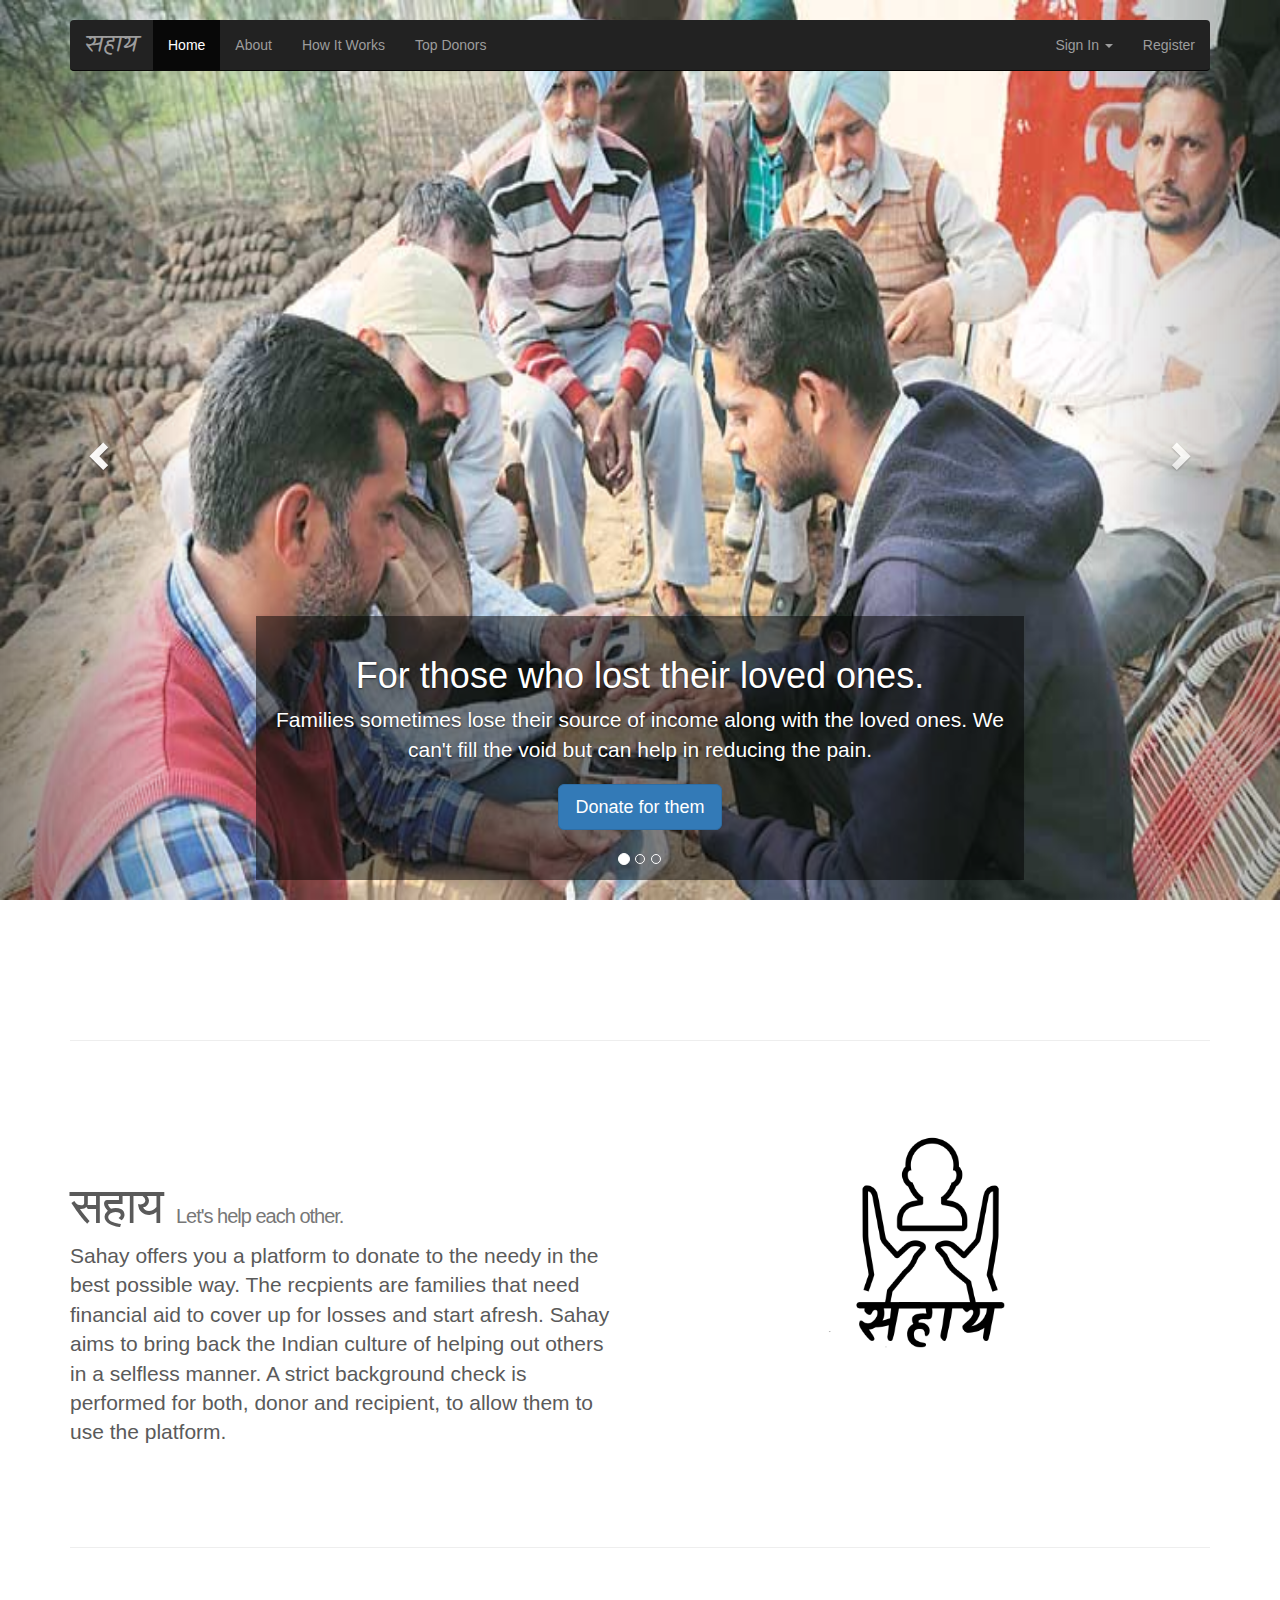
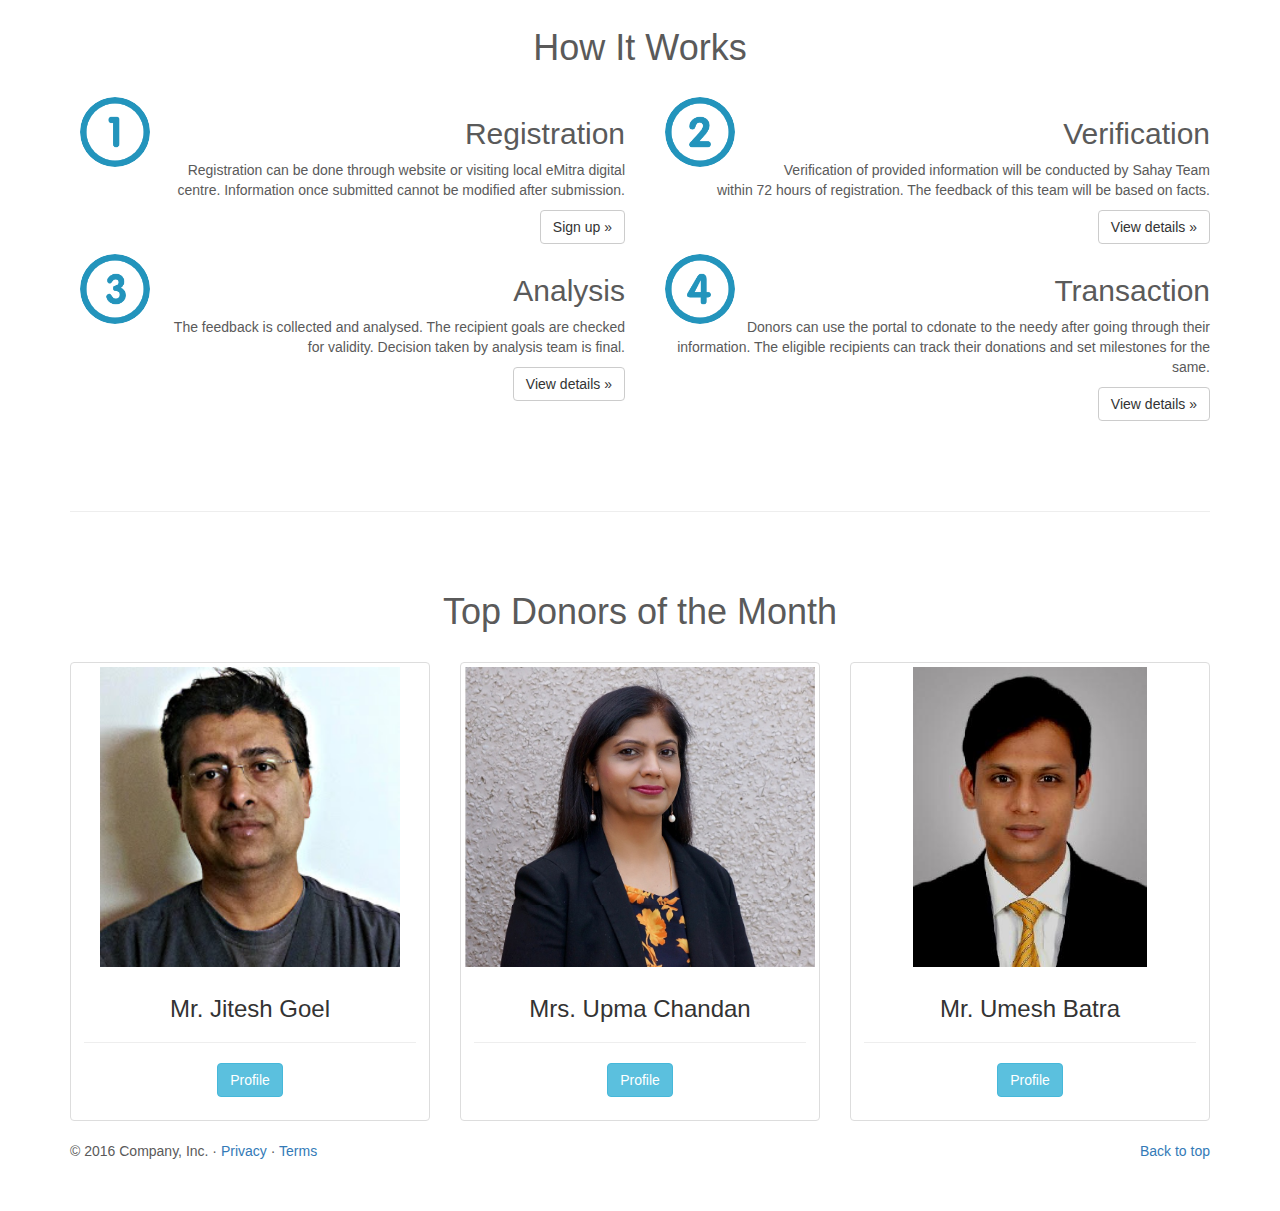
<file: Sahay-website/index.html>
<!DOCTYPE html>
<html lang="en">
	<head>
		<meta charset="utf-8">
			<meta http-equiv="X-UA-Compatible" content="IE=edge">
				<meta name="viewport" content="width=device-width, initial-scale=1">
					<!-- The above 3 meta tags *must* come first in the head; any other head content must come *after* these tags -->
					<title>सहाय</title>
					<!-- Bootstrap -->
					<link href="css/bootstrap.min.css" rel="stylesheet">
						<!-- CUSTOM CSS -->
						<link href="https://fonts.googleapis.com/css?family=Kalam|Karma|Martel+Sans" rel="stylesheet">
							<link href="css/carousel.css" rel="stylesheet">
								<link href="css/style.css" rel="stylesheet">
									<!-- HTML5 shim and Respond.js for IE8 support of HTML5 elements and media queries -->
									<!-- WARNING: Respond.js doesn't work if you view the page via file:// -->
									<!--[if lt IE 9]>
									<script src="https://oss.maxcdn.com/html5shiv/3.7.3/html5shiv.min.js"></script>
									<script src="https://oss.maxcdn.com/respond/1.4.2/respond.min.js"></script>
									<![endif]-->
								</head>
								<body>
									<!-- ===================== NAVBAR ======================== -->
									<div class="navbar-wrapper">
										<div class="container">
											<nav class="navbar navbar-inverse navbar-static-top">
												<div class="container">
													<div class="navbar-header">
														<button type="button" class="navbar-toggle collapsed" data-toggle="collapse" data-target="#navbar" aria-expanded="false" aria-controls="navbar">
															<span class="sr-only">Toggle navigation</span>
															<span class="icon-bar"></span>
															<span class="icon-bar"></span>
															<span class="icon-bar"></span>
														</button>
														<a class="navbar-brand" href="#">सहाय</a>
													</div>
													<div id="navbar" class="navbar-collapse collapse">
														<ul class="nav navbar-nav">
															<li class="active">
																<a href="#">Home</a>
															</li>
															<li>
																<a href="#about">About</a>
															</li>
															<li>
																<a href="#works">How It Works</a>
															</li>
															<li>
																<a href="donor/dashboard.html">Top Donors</a>
															</li>
														</ul>
														<ul class="nav navbar-nav navbar-right">
															<li class="dropdown">
																<a href="#" class="dropdown-toggle" data-toggle="dropdown" role="button" aria-haspopup="true" aria-expanded="false">Sign In 
																	<span class="caret"></span>
																</a>
																<ul class="dropdown-menu">
																	<li>
																		<a href="#">As a Donor</a>
																	</li>
																	<li role="separator" class="divider"></li>
																	<li>
																		<a href="#">As a Recipient</a>
																	</li>
																</ul>
															</li>
															<li class="dropdown">
																<a href="#" class="dropdown-toggle" data-toggle="dropdown" role="button" aria-haspopup="true" aria-expanded="false">Register </a>
																<ul class="dropdown-menu">
																	<li>
																		<a href="#">As a Donor</a>
																	</li>
																	<li role="separator" class="divider"></li>
																	<li>
																		<a href="#">As a Recipient</a>
																	</li>
																</ul>
															</li>
														</ul>
													</div>
												</div>
											</nav>
										</div>
									</div>
									<!-- ========================= CAROUSEL ============================ -->
									<div id="myCarousel" class="carousel slide" data-ride="carousel">
										<!-- Indicators -->
										<ol class="carousel-indicators">
											<li data-target="#myCarousel" data-slide-to="0" class="active"></li>
											<li data-target="#myCarousel" data-slide-to="1"></li>
											<li data-target="#myCarousel" data-slide-to="2"></li>
										</ol>
										<div class="carousel-inner" role="listbox">
											<div class="item active">
												<img class="first-slide" src="assets/img-1.jpg" alt="">
													<div class="container">
														<div class="carousel-caption">
															<h1>For those who lost their loved ones.</h1>
															<p>Families sometimes lose their source of income along with the loved ones. We can't fill the void but can help in reducing the pain.
															</p>
															<p>
																<a class="btn btn-lg btn-primary" href="#" role="button">Donate for them</a>
															</p>
														</div>
													</div>
												</div>
												<div class="item">
													<img class="second-slide" src="assets/img-2.jpg" alt="Second slide">
														<div class="container">
															<div class="carousel-caption">
																<h1>For those who sleep in hunger</h1>
																<p>Improper rainfalls is a major issue for farmers. This create a huge impact in their lives and often, put them in dept. We can't challenge the nature but can help them stand again.</p>
																<p>
																	<a class="btn btn-lg btn-primary" href="#" role="button">Donate for them</a>
																</p>
															</div>
														</div>
													</div>
													<div class="item">
														<img class="third-slide" src="assets/img-3.jpg" alt="Third slide">
															<div class="container">
																<div class="carousel-caption">
																	<h1>For those who wish to lead the nation</h1>
																	<p>Children of poor families drop out of school and get engaged in child labour to bear expanses. We can help them to stand independent and smile.</p>
																	<p>
																		<a class="btn btn-lg btn-primary" href="#" role="button">Donate for them</a>
																	</p>
																</div>
															</div>
														</div>
													</div>
													<a class="left carousel-control" href="#myCarousel" role="button" data-slide="prev">
														<span class="glyphicon glyphicon-chevron-left" aria-hidden="true"></span>
														<span class="sr-only">Previous</span>
													</a>
													<a class="right carousel-control" href="#myCarousel" role="button" data-slide="next">
														<span class="glyphicon glyphicon-chevron-right" aria-hidden="true"></span>
														<span class="sr-only">Next</span>
													</a>
												</div>
												<!-- Wrap the rest of the page in another container to center all the content. -->
												<div class="container marketing">
													<!-- START THE FEATURETTES -->
													<hr class="featurette-divider">
													<div class="row featurette">
														<div class="col-md-6 col-xs-6">
															<h2 class="featurette-heading"> सहाय 
																<span class="text-muted">Let's help each other.</span>
															</h2>
															<p class="lead">Sahay offers you a platform to donate to the needy in the best possible way. The recpients are families that need financial aid to cover up for losses and start afresh. Sahay aims to bring back the Indian culture of helping out others in a selfless manner. A strict background check is performed for both, donor and recipient, to allow them to use the platform.</p>
														</div>
														<div class="col-md-6 col-xs-6">
															<img class="featurette-image img-responsive center-block" src="assets/logo.png" alt="Generic placeholder image">
															</div>
														</div>
														<hr class="featurette-divider">
																<!-- /END THE FEATURETTES -->
																<!-- Three columns of text below the carousel -->
														<div class="row">
															<div class="col-md-12">
																<h1 class="sectionHeading">How It Works</h1>
															</div>
															<div class="col-lg-6 col-md-6 col-sm-12">
																<img class="img-circle" src="assets/1.png" alt="Generic placeholder image" width="140" height="140">
																<div class="step-details">
																	<h2>Registration</h2>
																	<p>Registration can be done through website or visiting local eMitra digital centre. Information once submitted cannot be modified after submission.</p>
																	<p>
																		<a class="btn btn-default" href="#" role="button">Sign up &raquo;</a>
																	</p>
																</div>
																	
															</div>
																<!-- /.col-lg-4 -->
															<div class="col-lg-6 col-md-6 col-sm-12">
																<img class="img-circle" src="assets/2.png" alt="Generic placeholder image" width="140" height="140">
																<div class="step-details">
																	<h2>Verification</h2>
																	<p>Verification of provided information will be conducted by Sahay Team within 72 hours of registration. The feedback of this team will be based on facts.</p>
																	<p>
																		<a class="btn btn-default" href="#" role="button">View details &raquo;</a>
																	</p>
																</div>
															</div>
															<!-- /.col-lg-4 -->
															<div class="col-lg-6 col-md-6 col-sm-12">
																<img class="img-circle" src="assets/3.png" alt="Generic placeholder image" width="140" height="140">
																<div class="step-details">
																	<h2>Analysis</h2>
																	<p>The feedback is collected and analysed. The recipient goals are checked for validity. Decision taken by analysis team is final.</p>
																	<p>
																		<a class="btn btn-default" href="#" role="button">View details &raquo;</a>
																	</p>
																</div>
																	
															</div>
															<div class="col-lg-6 col-md-6 col-sm-12">
																<img class="img-circle" src="assets/4.png" alt="Generic placeholder image" width="140" height="140">
																<div class="step-details">
																	<h2>Transaction</h2>
																	<p>Donors can use the portal to cdonate to the needy after going through their information. The eligible recipients can track their donations and set milestones for the same. 	</p>
																	<p>
																		<a class="btn btn-default" href="#" role="button">View details &raquo;</a>
																	</p>
																</div>
																	
															</div>
																			<!-- /.col-lg-4 -->
		</div>
		<hr class="featurette-divider">
		<div class="row">
			<div class="col-md-12">
				<h1 class="sectionHeading">
					Top Donors of the Month
				</h1>
			</div>
			<div class="col-sm-6 col-md-4">
			    <div class="thumbnail">
			    	<img src="assets/don1.jpg" alt="...">
			    	<div class="caption">
		    			<h3>Mr. Jitesh Goel</h3>
		    			<hr>
		    			<p><a href="donor/dashboard.html" class="btn btn-info" role="button">Profile</a></p>
			    	</div>
			    </div>
			</div>
			<div class="col-sm-6 col-md-4">
			    <div class="thumbnail">
			    	<img src="assets/don3.jpeg" alt="...">
			    	<div class="caption">
		    			<h3>Mrs. Upma Chandan</h3>
		    			<hr>
		    			<p><a href="#" class="btn btn-info" role="button">Profile</a></p>
			    	</div>
			    </div>
			</div>
			<div class="col-sm-6 col-md-4">
			    <div class="thumbnail">
			    	<img src="assets/don2.jpg" alt="...">
			    	<div class="caption">
		    			<h3>Mr. Umesh Batra</h3>
		    			<hr>
		    			<p><a href="#" class="btn btn-info" role="button">Profile</a></p>
			    	</div>
			    </div>
			</div>
		</div>
			<!-- /.row -->
			<!-- FOOTER -->
			<footer>
				<p class="pull-right">
					<a href="#">Back to top</a>
				</p>
				<p>&copy; 2016 Company, Inc. &middot; 
					<a href="#">Privacy</a> &middot; 
					<a href="#">Terms</a>
				</p>
			</footer>
		</div>
		<!-- jQuery (necessary for Bootstrap's JavaScript plugins) -->
		<script src="js/jquery-3.2.1.min.js"></script>
		<!-- Include all compiled plugins (below), or include individual files as needed -->
		<script src="js/bootstrap.min.js"></script>
	</body>
</html>
</file>
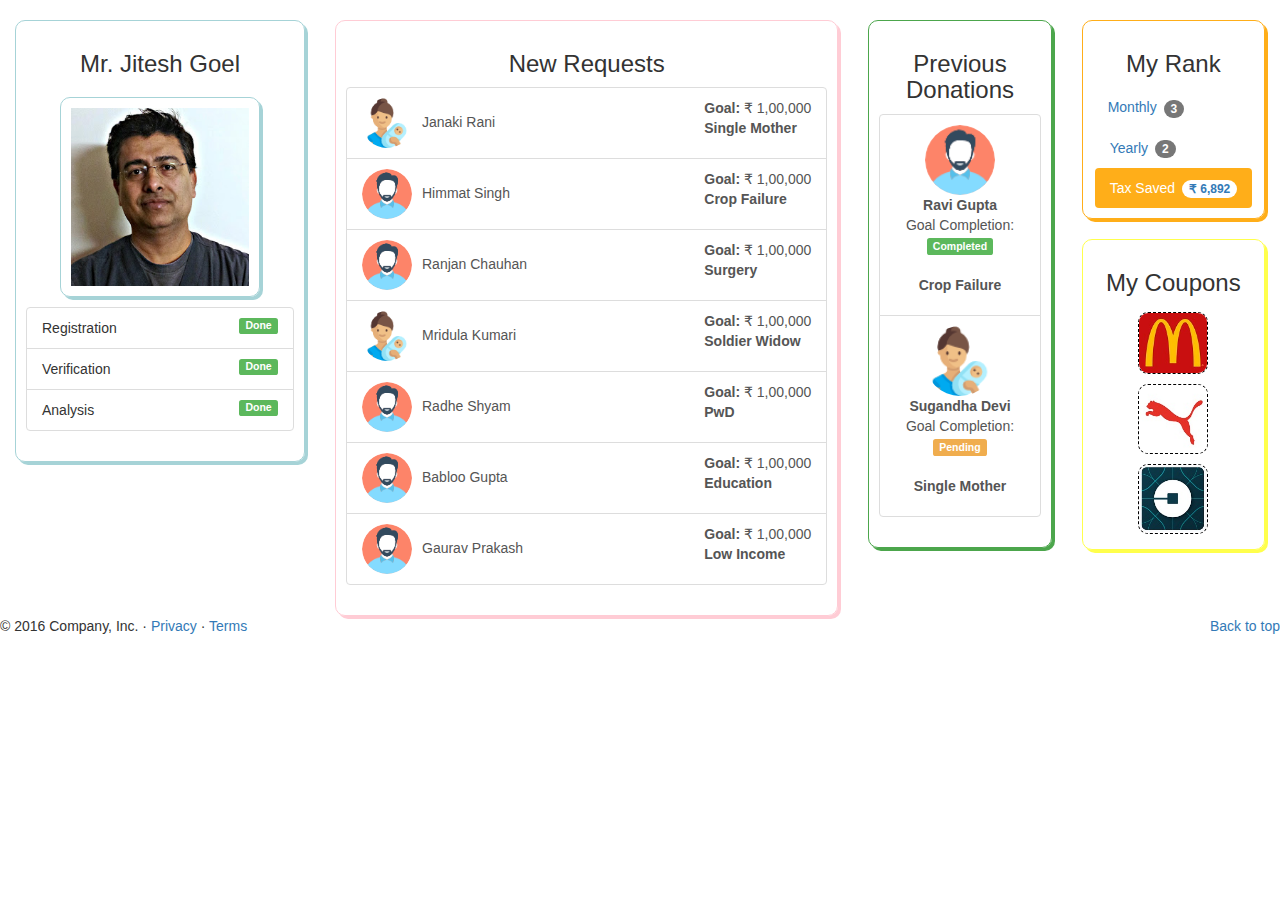
<file: Sahay-website/donor/dashboard.html>
<!DOCTYPE html>
<html lang="en">
	<head>
		<meta charset="utf-8">
		<meta http-equiv="X-UA-Compatible" content="IE=edge">
		<meta name="viewport" content="width=device-width, initial-scale=1">
		<!-- The above 3 meta tags *must* come first in the head; any other head content must come *after* these tags -->
		<title>सहाय</title>
		<!-- Bootstrap -->
		<link href="../css/bootstrap.min.css" rel="stylesheet">
		<!-- CUSTOM CSS -->
		<link href="https://fonts.googleapis.com/css?family=Kalam|Karma|Martel+Sans" rel="stylesheet">
		<!-- <link href="css/carousel.css" rel="stylesheet"> -->
		<link href="../css/style.css" rel="stylesheet">
		<!-- HTML5 shim and Respond.js for IE8 support of HTML5 elements and media queries -->
		<!-- WARNING: Respond.js doesn't work if you view the page via file:// -->
		<!--[if lt IE 9]>
		<script src="https://oss.maxcdn.com/html5shiv/3.7.3/html5shiv.min.js"></script>
		<script src="https://oss.maxcdn.com/respond/1.4.2/respond.min.js"></script>
		<![endif]-->
	</head>
	<body>
	<!-- ===================== NAVBAR ======================== -->

	<!-- ===================== NAVBAR ======================== -->
	<div class="container-fluid">
		<div class="row">
			<div class="col-md-3 col-sm-6">
				<div class="profile">
					<!-- pic, info, profile, status, membership left -->
					<h3 class="col-name">Mr. Jitesh Goel</h3>
					<img class="profile" src="../assets/don1.jpg">
					
					
					<ul class="status list-group">
						<li class="list-group-item">Registration <span class="label label-success">Done</span></li>
						<li class="list-group-item">Verification <span class="label label-success">Done</span></li>
						<li class="list-group-item">Analysis <span class="label label-success">Done</span></li>
					</ul>
				</div>
			</div>
			<div class="col-md-5 col-sm-6">
				<div class="requests">
					<!-- List of potential recipients, pic, name, target, more info -->
					<h3 class="col-name">New Requests</h3>
					<div class="list-group">
						<a href="#" class="list-group-item" title="View Details">
							<img src="../assets/mother.png">Janaki Rani
							<span class="requestInfo">
								<strong>Goal: </strong>₹ 1,00,000 <br>
								<strong>Single Mother </strong>
							</span>
						</a>
						<a href="#" class="list-group-item" title="View Details">
							<img src="../assets/man.png">Himmat Singh
							<span class="requestInfo">
								<strong>Goal: </strong>₹ 1,00,000 <br>
								<strong>Crop Failure</strong>
							</span>
						</a>
						<a href="#" class="list-group-item">
							<img src="../assets/man.png">Ranjan Chauhan
							<span class="requestInfo">
								<strong>Goal: </strong>₹ 1,00,000 <br>
								<strong>Surgery</strong>
							</span>
						</a>
						<a href="#" class="list-group-item">
							<img src="../assets/mother.png">Mridula Kumari
							<span class="requestInfo">
								<strong>Goal: </strong>₹ 1,00,000 <br>
								<strong>Soldier Widow</strong>
							</span>
						</a>
						<a href="#" class="list-group-item">
							<img src="../assets/man.png">Radhe Shyam
							<span class="requestInfo">
								<strong>Goal: </strong>₹ 1,00,000 <br>
								<strong>PwD</strong>
							</span>
						</a>
						<a href="#" class="list-group-item">
							<img src="../assets/man.png">Babloo Gupta
							<span class="requestInfo">
								<strong>Goal: </strong>₹ 1,00,000 <br>
								<strong>Education</strong>
							</span>
						</a>
						<a href="#" class="list-group-item">
							<img src="../assets/man.png">Gaurav Prakash
							<span class="requestInfo">
								<strong>Goal: </strong>₹ 1,00,000 <br>
								<strong>Low Income</strong>
							</span>
						</a>
						
					</div>
				</div>
			</div>
			<div class="col-md-2 col-sm-6">
				<div class="history">
					<!-- Past donations and rank -->
					<h3 class="col-name">Previous Donations</h3>
					<div class="list-group">
						<a href="#" class="list-group-item" title="View Details">
							<img src="../assets/man.png"><strong>Ravi Gupta</strong>
							<p class="prevInfo">
								Goal Completion: <span class="label label-success">Completed</span><br> <br>
								<strong>Crop Failure </strong>
							</p>
						</a>
						<a href="#" class="list-group-item" title="View Details">
							<img src="../assets/mother.png"><strong>Sugandha Devi</strong>
							<p class="prevInfo">
								Goal Completion: <span class="label label-warning">Pending</span><br> <br>
								<strong>Single Mother</strong>
							</p>
						</a>
					</div>
				</div>
			</div>
			<div class="col-md-2 col-sm-6">
				<div class="rank">
					<!-- List of coupon with details -->
					<h3 class="col-name">My Rank</h3>
					
					<ul class="nav nav-pills" role="tablist">
					  <li role="presentation"><a href="#">Monthly <span class="badge">3</span></a></li>
					  <li role="presentation"><a href="#">Yearly <span class="badge">2</span></a></li>
					  <li role="presentation" class="active"><a href="#">Tax Saved <span class="badge">₹ 6,892</span></a></li>
					</ul>
				</div>
				<div class="coupons">
					<h3 class="col-name">My Coupons</h3>
					<img src="../assets/coup1.jpg" class="coupon-img">
					<img src="../assets/coup2.jpg" class="coupon-img">
					<img src="../assets/coup3.jpg" class="coupon-img">
				</div>
			</div>

		</div>
	</div>
	<!-- FOOTER -->
			<footer>
				<p class="pull-right">
					<a href="#">Back to top</a>
				</p>
				<p>&copy; 2016 Company, Inc. &middot; 
					<a href="#">Privacy</a> &middot; 
					<a href="#">Terms</a>
				</p>
			</footer>
		</div>
		<!-- jQuery (necessary for Bootstrap's JavaScript plugins) -->
		<script src="../js/jquery-3.2.1.min.js"></script>
		<!-- Include all compiled plugins (below), or include individual files as needed -->
		<script src="../js/bootstrap.min.js"></script>
	</body>
</html>
</file>
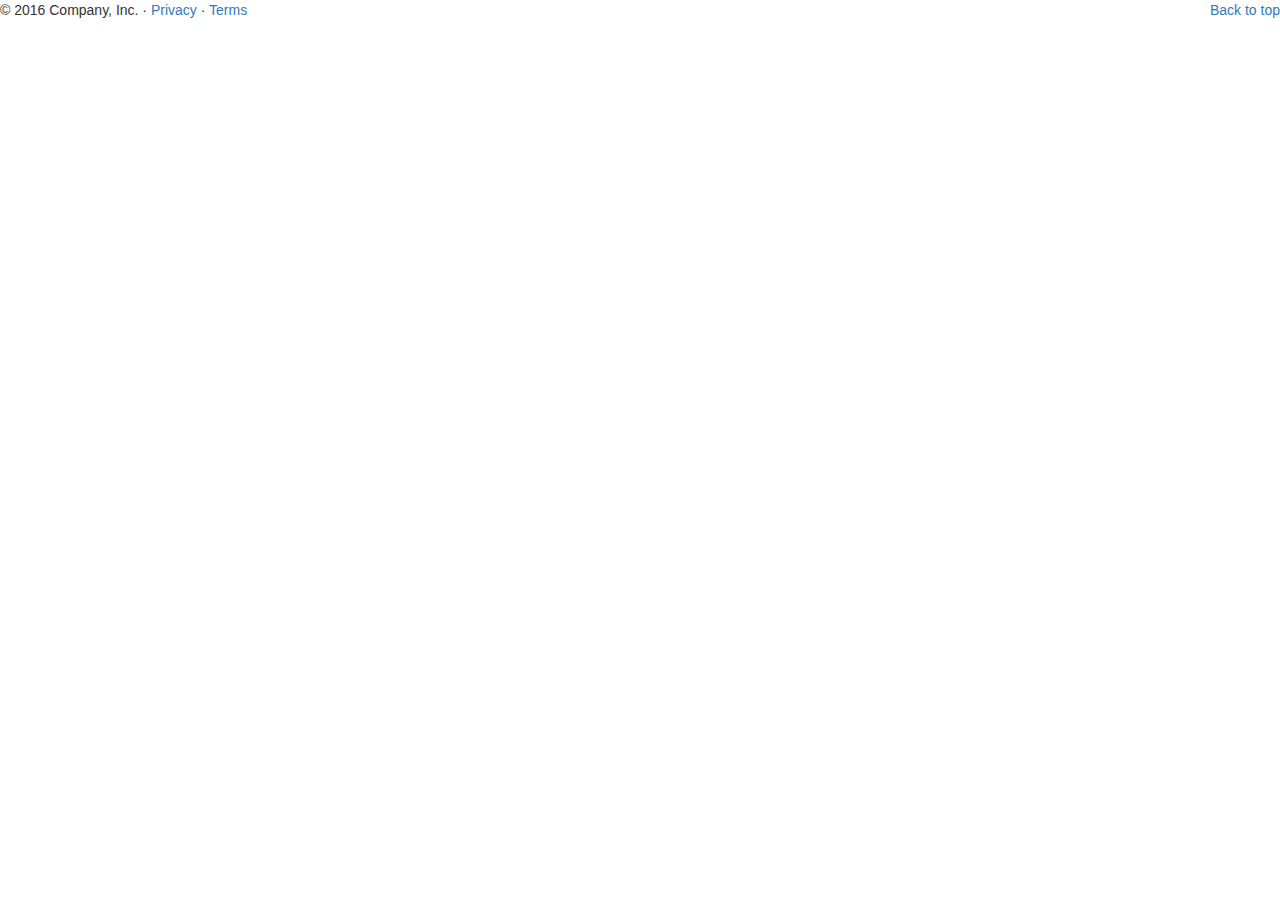
<file: Sahay-website/recipient/dashboard.html>
<!DOCTYPE html>
<html lang="en">
	<head>
		<meta charset="utf-8">
		<meta http-equiv="X-UA-Compatible" content="IE=edge">
		<meta name="viewport" content="width=device-width, initial-scale=1">
		<!-- The above 3 meta tags *must* come first in the head; any other head content must come *after* these tags -->
		<title>BharatHacks Project</title>
		<!-- Bootstrap -->
		<link href="../css/bootstrap.min.css" rel="stylesheet">
		<!-- CUSTOM CSS -->
		<link href="https://fonts.googleapis.com/css?family=Kalam|Karma|Martel+Sans" rel="stylesheet">
		<!-- <link href="css/carousel.css" rel="stylesheet"> -->
		<link href="../css/style.css" rel="stylesheet">
		<!-- HTML5 shim and Respond.js for IE8 support of HTML5 elements and media queries -->
		<!-- WARNING: Respond.js doesn't work if you view the page via file:// -->
		<!--[if lt IE 9]>
		<script src="https://oss.maxcdn.com/html5shiv/3.7.3/html5shiv.min.js"></script>
		<script src="https://oss.maxcdn.com/respond/1.4.2/respond.min.js"></script>
		<![endif]-->
	</head>
	<body>
	<!-- ===================== NAVBAR ======================== -->

	<!-- ===================== NAVBAR ======================== -->
	<!-- FOOTER -->
			<footer>
				<p class="pull-right">
					<a href="#">Back to top</a>
				</p>
				<p>&copy; 2016 Company, Inc. &middot; 
					<a href="#">Privacy</a> &middot; 
					<a href="#">Terms</a>
				</p>
			</footer>
		</div>
		<!-- jQuery (necessary for Bootstrap's JavaScript plugins) -->
		<script src="../js/jquery-3.2.1.min.js"></script>
		<!-- Include all compiled plugins (below), or include individual files as needed -->
		<script src="../js/bootstrap.min.js"></script>
	</body>
</html>
</file>
<file: Sahay-website/css/carousel.css>
/* GLOBAL STYLES
-------------------------------------------------- */
/* Padding below the footer and lighter body text */

body {
  padding-bottom: 40px;
  color: #5a5a5a;
}


/* CUSTOMIZE THE NAVBAR
-------------------------------------------------- */

/* Special class on .container surrounding .navbar, used for positioning it into place. */
.navbar-wrapper {
  position: absolute;
  top: 0;
  right: 0;
  left: 0;
  z-index: 20;
}

/* Flip around the padding for proper display in narrow viewports */
.navbar-wrapper > .container {
  padding-right: 0;
  padding-left: 0;
}
.navbar-wrapper .navbar {
  padding-right: 15px;
  padding-left: 15px;
}
.navbar-wrapper .navbar .container {
  width: auto;
}


/* CUSTOMIZE THE CAROUSEL
-------------------------------------------------- */

/* Carousel base class */
.carousel {
  height: 500px;
  margin-bottom: 60px;
}
/* Since positioning the image, we need to help out the caption */
.carousel-caption {
  z-index: 10;
}

/* Declare heights because of positioning of img element */
.carousel .item {
  height: 100vh;
  background-color: #777;
}
.carousel-inner > .item > img {
  position: absolute;
  top: 0;
  left: 0;
  min-width: 100%;
  height: 500px;
}


/* MARKETING CONTENT
-------------------------------------------------- */

/* Center align the text within the three columns below the carousel */
.marketing .col-lg-4 {
  margin-bottom: 20px;
  text-align: center;
}
.marketing h2 {
  font-weight: normal;
}
.marketing .col-lg-4 p {
  margin-right: 10px;
  margin-left: 10px;
}


/* Featurettes
------------------------- */

.featurette-divider {
  margin: 80px 0; /* Space out the Bootstrap <hr> more */
}

/* Thin out the marketing headings */
.featurette-heading {
  font-weight: 300;
  line-height: 1;
  letter-spacing: -1px;
}


/* RESPONSIVE CSS
-------------------------------------------------- */

@media (min-width: 768px) {
  /* Navbar positioning foo */
  .navbar-wrapper {
    margin-top: 20px;
  }
  .navbar-wrapper .container {
    padding-right: 15px;
    padding-left: 15px;
  }
  .navbar-wrapper .navbar {
    padding-right: 0;
    padding-left: 0;
  }

  /* The navbar becomes detached from the top, so we round the corners */
  .navbar-wrapper .navbar {
    border-radius: 4px;
  }

  /* Bump up size of carousel content */
  .carousel-caption p {
    margin-bottom: 20px;
    font-size: 21px;
    line-height: 1.4;
  }

  .featurette-heading {
    font-size: 50px;
  }
}

@media (min-width: 992px) {
  .featurette-heading {
    margin-top: 60px;
  }
}
</file>
<file: Sahay-website/css/style.css>
.navbar-header{
	font-family: "Kalam";
}

.navbar-brand{
	font-size: 25px;
}

.carousel{
	height: 100vh;
}

.carousel-inner > .item > img{
	/*max-width: 100%;*/
	height: 100vh;
}

.carousel-caption{
	background: rgba(0,0,0,0.5);
}

@media screen and (max-width: 992px){
	.carousel {
		height: 500px;
	}
	.carousel-inner > .item > img{
	height: 500px;
	}
	.carousel .item {
 		height: 500px;
 	}
}

.featurette-heading{
	margin-top:;
}

.text-muted{
	font-size: 20px;
}

.featurette-image{
	margin: 0 auto;
	width: 240px;
}

.sectionHeading{
	text-align: center;
	margin: 0 0 30px 0;
}

.step-details{
	display: inline;
	text-align: right;
}

.img-circle{
	display: inline-block;
	width: 70px;
	float: left;
	height: 70px;
	margin: auto 10px;
}

.thumbnail img{
	height: 300px;
}

.caption{
	text-align: center;
}

.profile{
	text-align: center;
	border: 1px solid #a6d3d7;
	border-radius: 10px;
	box-shadow: 3px 3px 0px #a6d3d7;
	padding: 10px;
	margin-top: 20px;
}

.col-name{
	text-align: center;
}

.profile img{
	width: 200px;
	margin: 10px;
}

.status{
	text-align: left;
}

.status .label{
	float: right;
}

.requests{
	border: 1px solid #ffccd5;
	border-radius: 10px;
	box-shadow: 3px 3px 0px #ffccd5;
	padding: 10px;
	margin-top: 20px;

}

.requests img{
	width: 50px;
	border-radius: 25px;
	margin-right: 10px;
}

.requestInfo{
	float: right;
}

.history{
	border: 1px solid #4ca64c;
	border-radius: 10px;
	box-shadow: 3px 3px 0px #4ca64c;
	padding: 10px;
	margin-top: 20px;
	text-align: center;
}

.history img{
	width: 70px;
	border-radius: 35px;
	display: block;
	margin: 0 auto;
}

.rank{
	border: 1px solid #ffae19;
	border-radius: 10px;
	box-shadow: 3px 3px 0px #ffae19;
	padding: 10px;
	margin-top: 20px;
}

.nav-pills>li.active>a, .nav-pills>li.active>a:focus, .nav-pills>li.active>a:hover {
    color: #fff;
    background-color: #ffae19;
}

.coupons{
	border: 1px solid #ffff4c;
	border-radius: 10px;
	box-shadow: 3px 3px 0px #ffff4c;
	padding: 10px;
	margin-top: 20px;
	text-align: center;
}

.coupons img{
	width: 70px;
	border: 1px dashed black;
	margin: 5px;
	border-radius: 10px;
}
</file>
